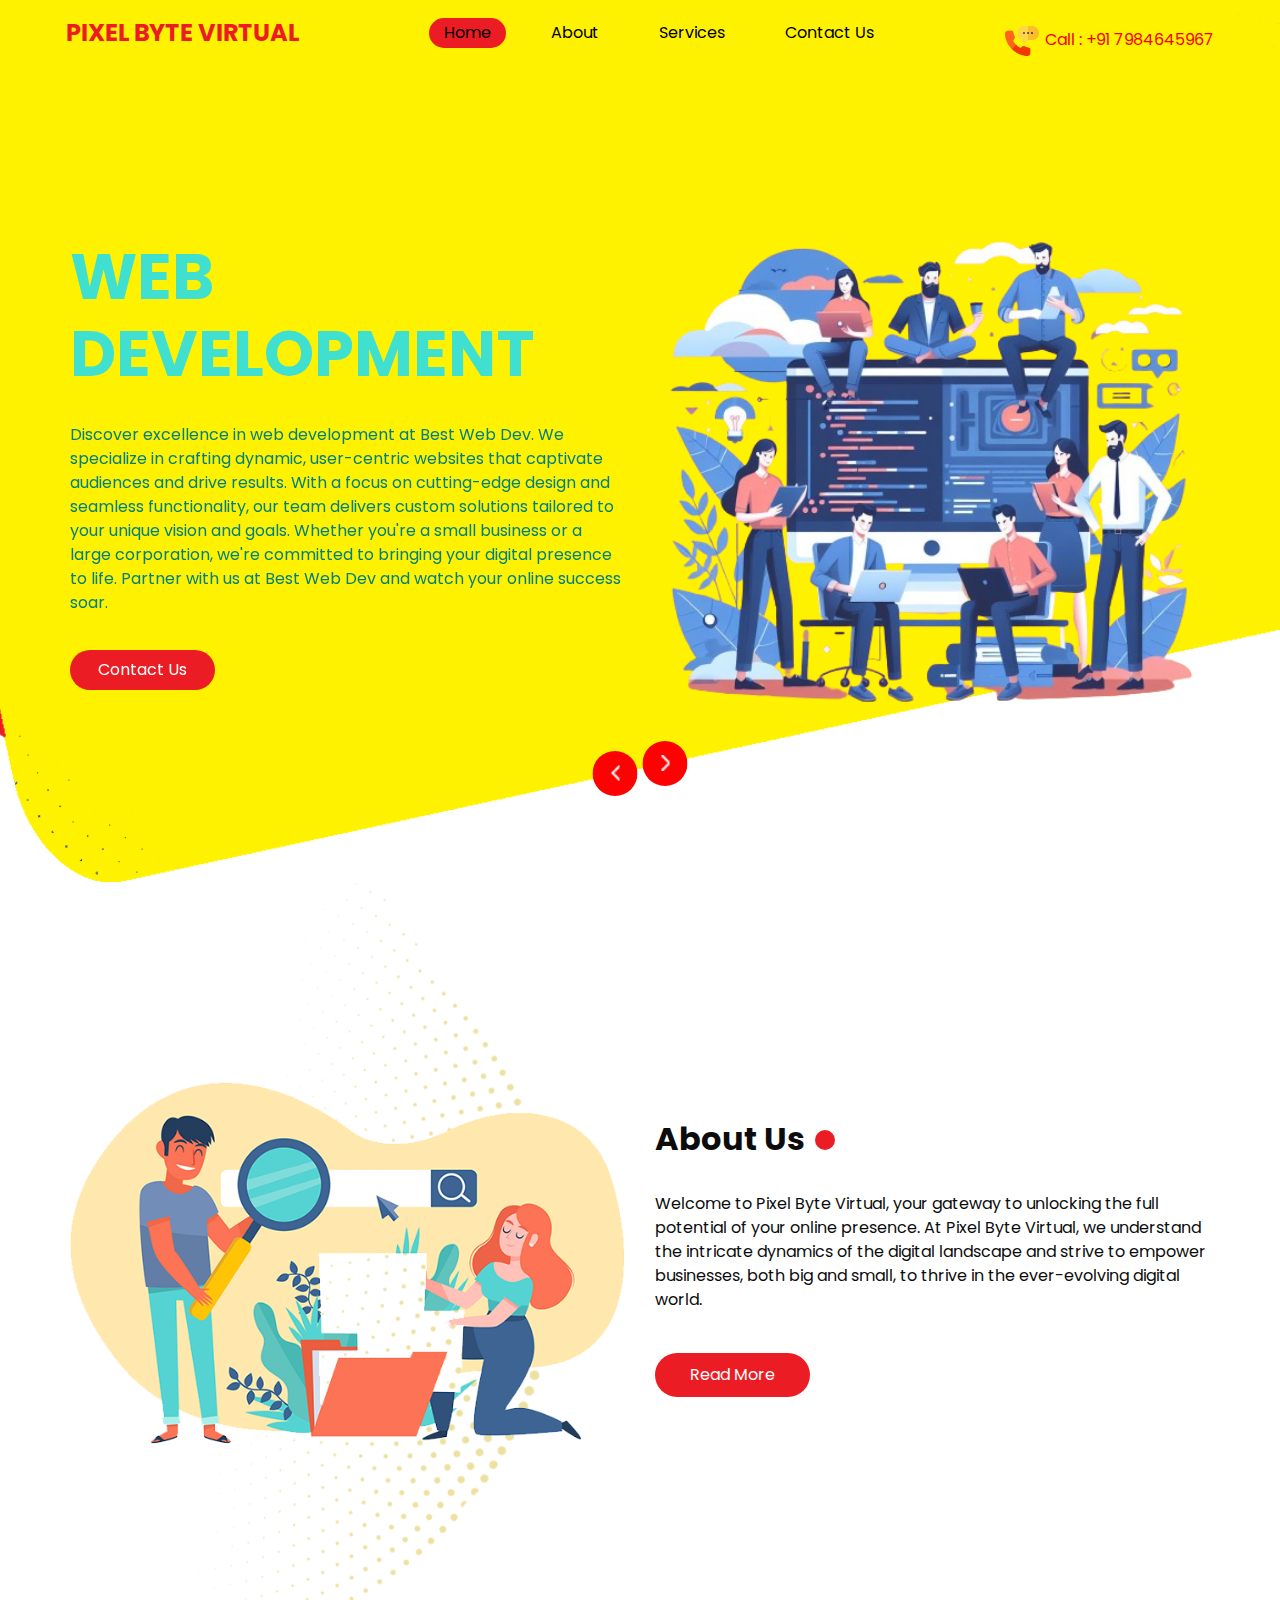
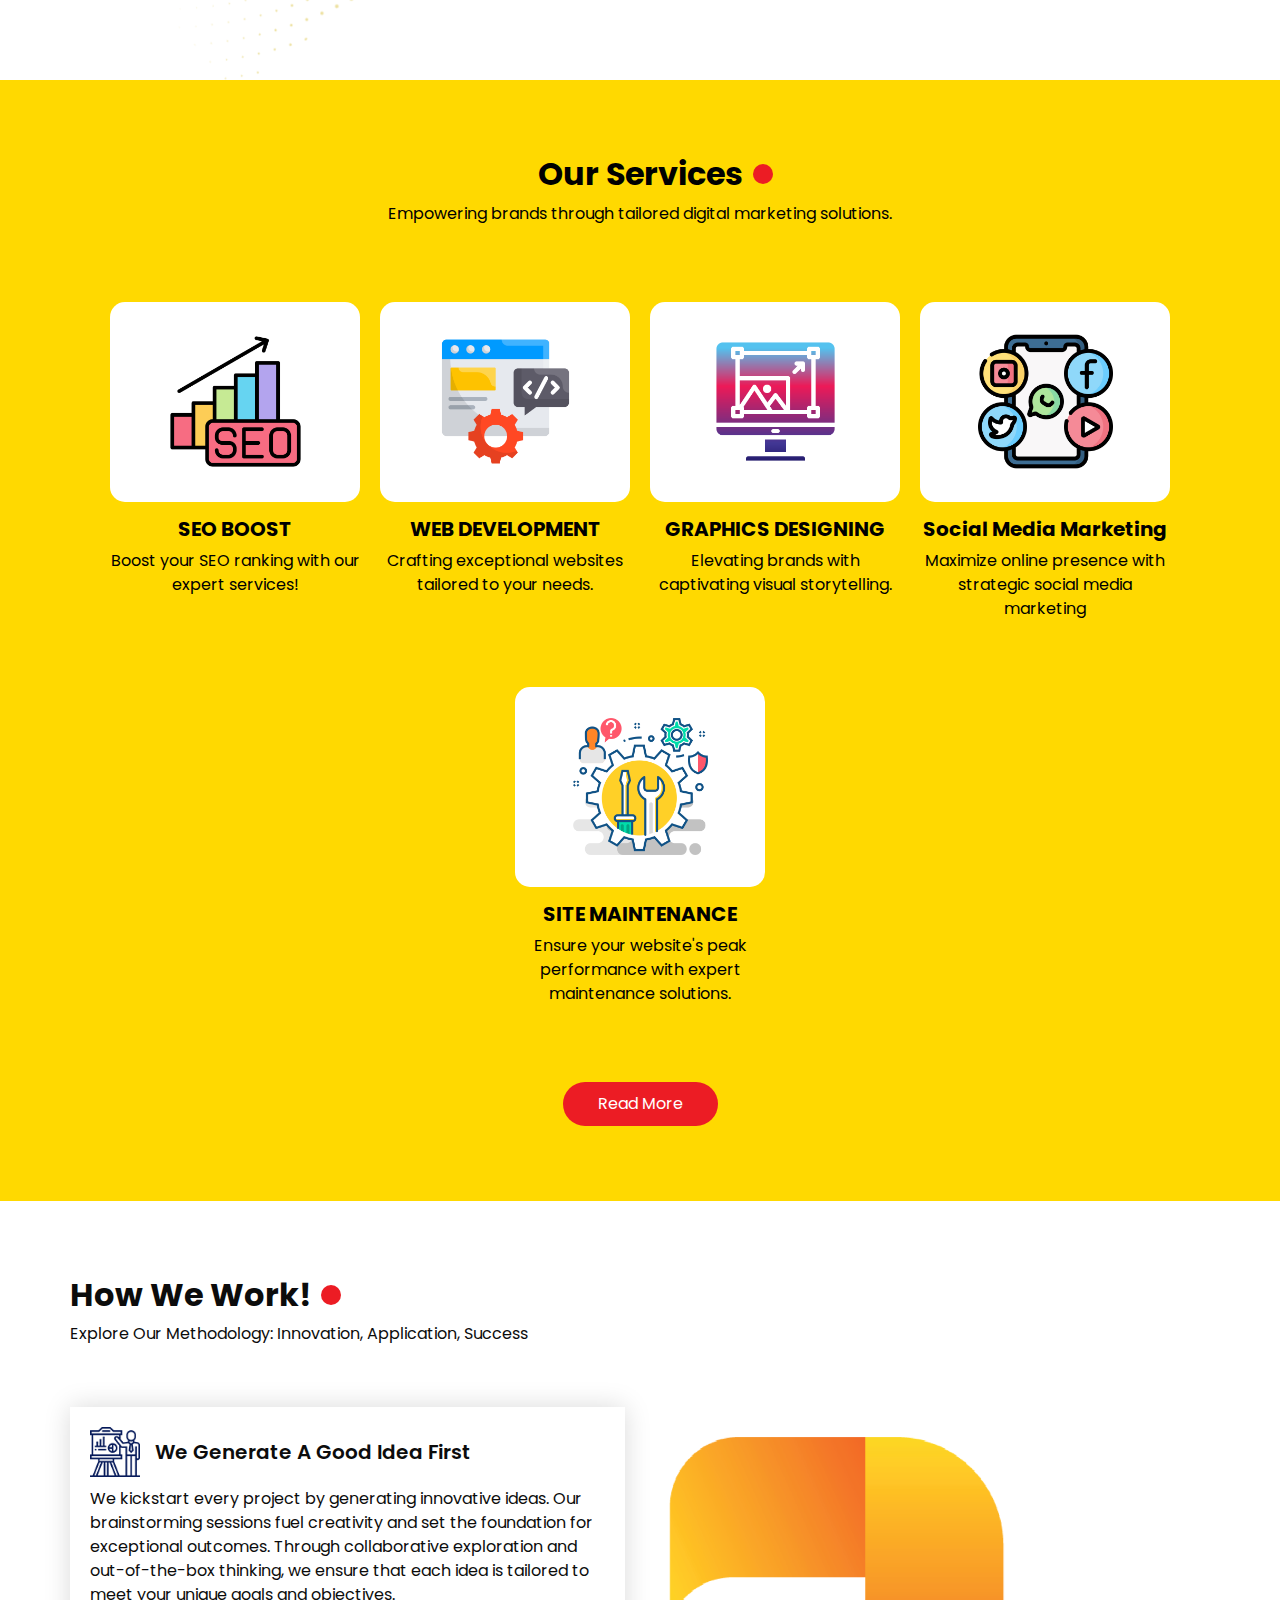
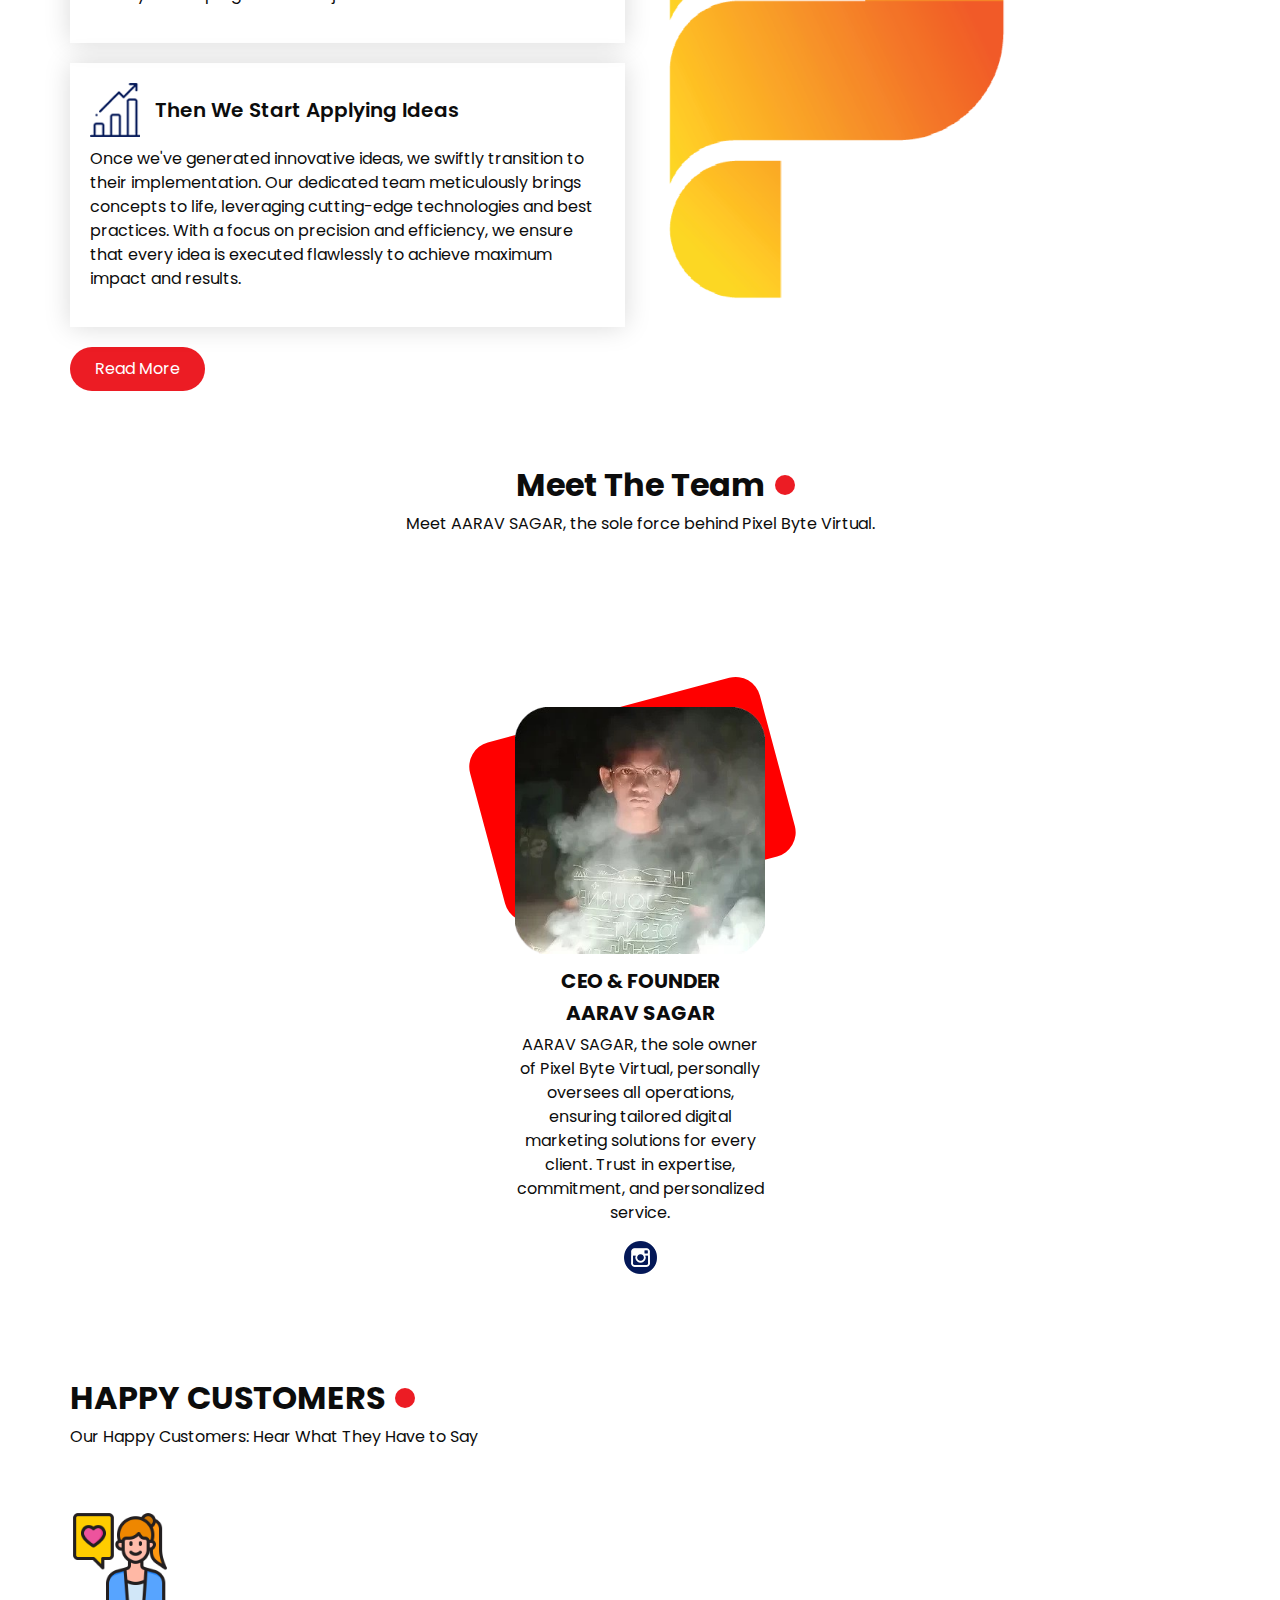
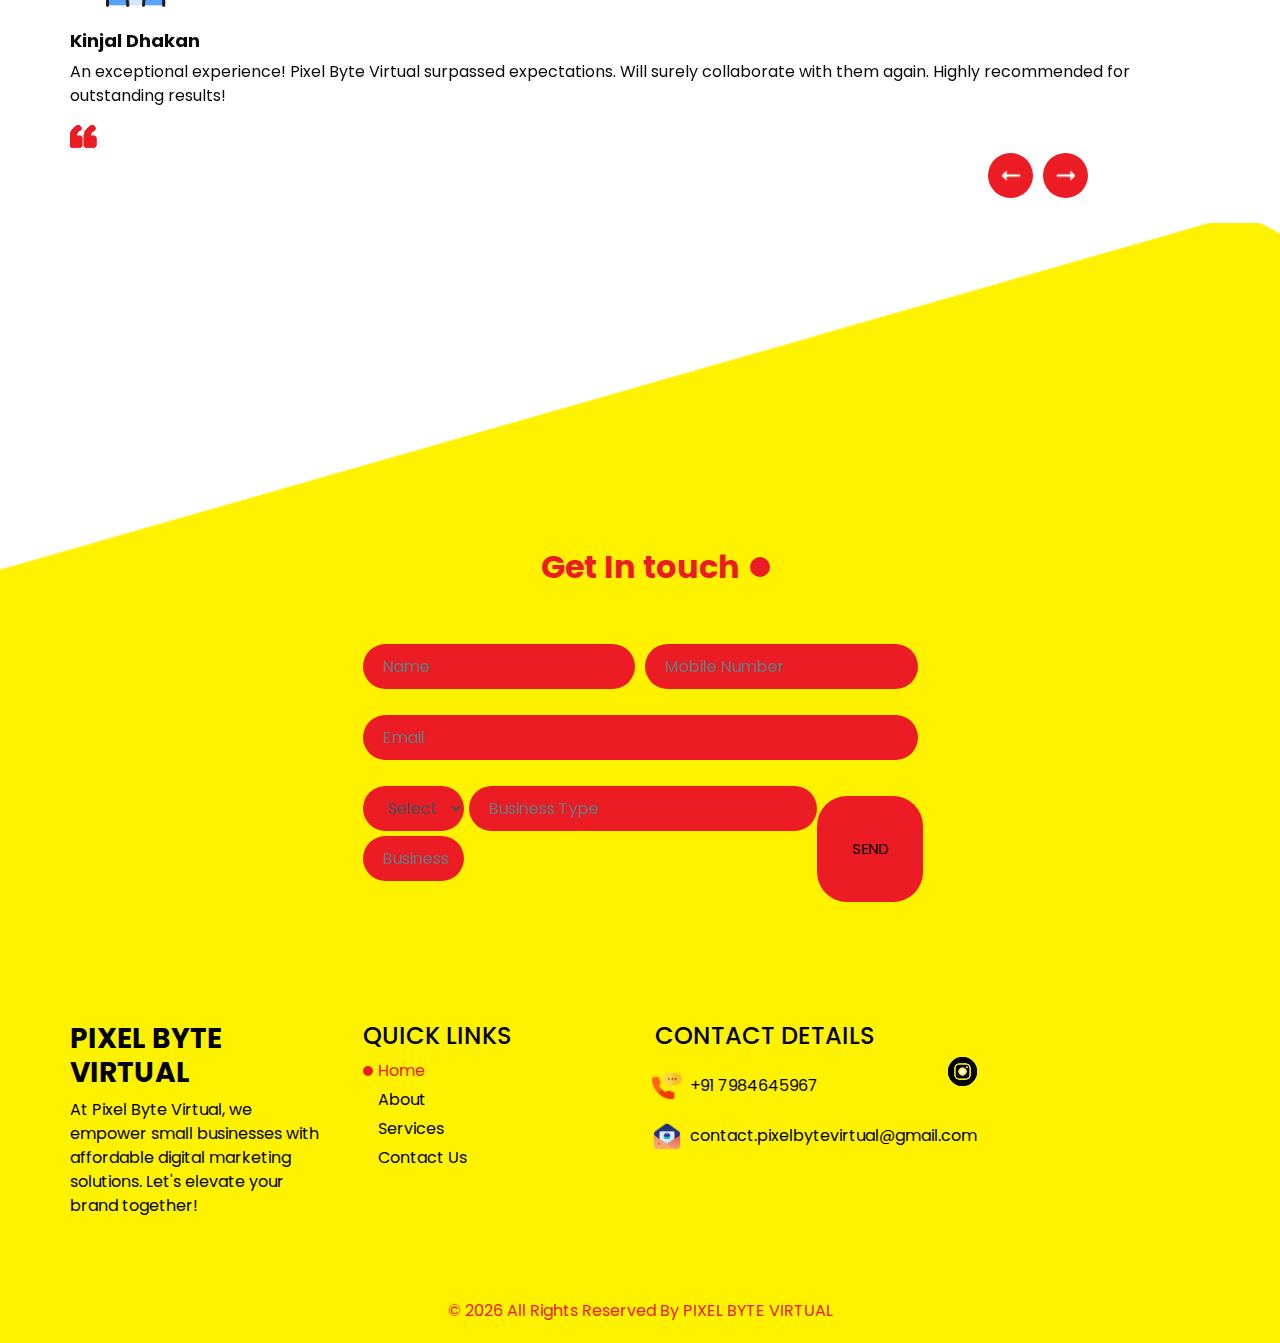
<file: pbv/index.html>
<!DOCTYPE html>
<html>

<head>
  <!-- Basic -->
  <meta charset="utf-8" />
  <meta http-equiv="X-UA-Compatible" content="IE=edge" />
  <!-- Mobile Metas -->
  <meta name="viewport" content="width=device-width, initial-scale=1, shrink-to-fit=no" />
  <!-- Site Metas -->
  <meta name="keywords" content="Digital marketing
  Online advertising
  Social media marketing
  Content marketing
  Search engine optimization (SEO)
  Pay-per-click (PPC)
  Email marketing
  Social media management
  Web development
  Graphic design
  Website design
  E-commerce
  Branding
  Logo design
  UX/UI design
  Responsive design
  Mobile optimization
  Blogging
  Copywriting
  Video marketing
  Influencer marketing
  Google Analytics
  Keyword research
  Conversion rate optimization (CRO)
  Landing pages
  Lead generation
  Customer relationship management (CRM)
  Email automation
  A/B testing
  Digital strategy
  Online presence
  Web analytics
  Social media analytics
  Marketing automation
  Website maintenance
  Website security
  Website performance
  Website hosting
  Domain registration
  SSL certificates
  Responsive design
  Mobile-friendly
  User experience (UX)
  User interface (UI)
  Call-to-action (CTA)
  Google My Business
  Local SEO
  Google Ads
  Facebook Ads
  Instagram Ads
  LinkedIn Ads
  Twitter Ads
  Pinterest Ads
  TikTok Ads
  Snapchat Ads
  Bing Ads
  Content management system (CMS)
  WordPress
  Shopify
  WooCommerce
  Magento
  Joomla
  Drupal
  HTML
  CSS
  JavaScript
  PHP
  Python
  Ruby on Rails
  AngularJS
  ReactJS
  Vue.js
  Bootstrap
  Materialize
  Foundation
  Photoshop
  Illustrator
  InDesign
  Canva
  GIMP
  CorelDRAW
  Typography
  Color theory
  Illustration
  Infographics
  Vector graphics
  Animation
  Motion graphics
  Video editing
  Podcasting
  Webinars
  Online courses
  E-books
  Whitepapers
  Case studies
  Testimonials
  Reviews
  FAQs
  Customer support
  Satisfaction guaranteed" />
  <meta name="description" content="Welcome to Pixel Byte Virtual, your trusted partner for all things digital marketing, web development, and graphic design. From crafting captivating websites to boosting online visibility through SEO and social media marketing, we offer tailored solutions to elevate your brand. Discover our comprehensive services and unleash the power of digital innovation with Pixel Byte Virtual." />
  <meta name="author" content="PIXEL BYTE VIRTUAL" />
  <link rel="shortcut icon" href="images/pbv.png" type="image/x-icon">

  <title>Pixel Byte Virtual: Transforming Your Digital Presence</title>

  <!-- slider stylesheet -->
  <link rel="stylesheet" type="text/css" href="https://cdnjs.cloudflare.com/ajax/libs/OwlCarousel2/2.1.3/assets/owl.carousel.min.css" />

  <!-- bootstrap core css -->
  <link rel="stylesheet" type="text/css" href="css/bootstrap.css" />

  <!-- fonts style -->
  <link href="https://fonts.googleapis.com/css?family=Poppins:400,600,700&display=swap" rel="stylesheet">
  <!-- Custom styles for this template -->
  <link href="css/style.css" rel="stylesheet" />
  <!-- responsive style -->
  <link href="css/responsive.css" rel="stylesheet" />
</head>

<body>

  <div class="hero_area">
    <!-- header section strats -->
    <header class="header_section">
      <div class="container-fluid">
        <nav class="navbar navbar-expand-lg custom_nav-container ">
          <a class="navbar-brand" href="index.html">
            <span>
              PIXEL BYTE VIRTUAL
            </span>
          </a>
          </a>
          <button class="navbar-toggler" type="button" data-toggle="collapse" data-target="#navbarSupportedContent" aria-controls="navbarSupportedContent" aria-expanded="false" aria-label="Toggle navigation">
            <span class="s-1"> </span>
            <span class="s-2"> </span>
            <span class="s-3"> </span>
          </button>

          <div class="collapse navbar-collapse" id="navbarSupportedContent">
            <div class="d-flex mx-auto flex-column flex-lg-row align-items-center">
              <ul class="navbar-nav  ">
                <li class="nav-item active">
                  <a class="nav-link" href="index.html">Home <span class="sr-only">(current)</span></a>
                </li>
                <li class="nav-item">
                  <a class="nav-link" href="about.html"> About</a>
                </li>
                <li class="nav-item">
                  <a class="nav-link" href="service.html"> Services </a>
                </li>
                <li class="nav-item">
                  <a class="nav-link" href="#contactLink">Contact Us</a>
                </li>
              </ul>
            </div>
            <div class="quote_btn-container ">
              <a href="">
                <img src="images/call.png" alt="">
                <span>
                  Call : +91 7984645967
                </span>
              </a>
              <form class="form-inline">
                
              </form>
            </div>
          </div>
        </nav>
      </div>
    </header>
    <!-- end header section -->
    <!-- slider section -->
    <section class=" slider_section ">
      <div id="carouselExampleIndicators" class="carousel slide" data-ride="carousel">
        <div class="carousel-inner">
          <div class="carousel-item active">
            <div class="container">
              <div class="row">
                <div class="col-md-6 ">
                  <div class="detail_box">
                    <h1 style="color: turquoise;">
                     WEB DEVELOPMENT
                    </h1>
                    <p style="color: teal;">
                      Discover excellence in web development at Best Web Dev. We specialize in crafting dynamic, user-centric websites that captivate audiences and drive results. With a focus on cutting-edge design and seamless functionality, our team delivers custom solutions tailored to your unique vision and goals. Whether you're a small business or a large corporation, we're committed to bringing your digital presence to life. Partner with us at Best Web Dev and watch your online success soar.
                    </p>
                    <div class="btn-box">
                      <a href="#contactLink" class="btn-1">
                        Contact Us
                      </a>
                      
                    </div>
                  </div>
                </div>
                <div class="col-md-6">
                  <div class="img-box">
                    <img src="images/slider-img.png" alt="">
                  </div>
                </div>
              </div>
            </div>
          </div>
          <div class="carousel-item ">
            <div class="container">
              <div class="row">
                <div class="col-md-6 ">
                  <div class="detail_box">
                    <h1 style="color: turquoise;">
                      GRAPHICS DESIGNING
                    </h1>
                    <p style="color: teal;">
                      At Pixel Byte Virtual, witness the epitome of graphic design excellence. Our team transforms concepts into visually captivating masterpieces, ensuring your brand stands out with unparalleled creativity and precision. Elevate your brand's image with Pixel Byte Virtual, where every design tells your unique story.
                    </p>
                    <div class="btn-box">
                      <a href="#contactLink" class="btn-1">
                        Contact Us
                      </a>
                      
                    </div>
                  </div>
                </div>
                <div class="col-md-6">
                  <div class="img-box">
                    <img src="images/slider-img2.png" alt="">
                  </div>
                </div>
              </div>
            </div>
          </div>
          <div class="carousel-item ">
            <div class="container">
              <div class="row">
                <div class="col-md-6 ">
                  <div class="detail_box">
                    <h1 style="color: turquoise;">
                      GOOGLE SEO BOOST
                    </h1>
                    <p style="color: teal;">
                      Unlock your business's potential with our Google SEO Boost service. Elevate your online visibility and drive more organic traffic with tailored strategies designed to improve your search engine rankings. Let us help you dominate the search results and reach your target audience effectively.
                    </p>
                    <div class="btn-box">
                      <a href="#contactLink" class="btn-1">
                        Contact Us
                      </a>
                      
                    </div>
                  </div>
                </div>
                <div class="col-md-6">
                  <div class="img-box">
                    <img src="images/slider-img3.png" alt="">
                  </div>
                </div>
              </div>
            </div>
          </div>
        </div>
          
        <div class="carousel_btn-container">
          <a class="carousel-control-prev" href="#carouselExampleIndicators" role="button" data-slide="prev">
            <span class="sr-only">Previous</span>
          </a>
          <a class="carousel-control-next" href="#carouselExampleIndicators" role="button" data-slide="next">
            <span class="sr-only">Next</span>
          </a>
        </div>
      </div>
    </section>
    <!-- end slider section -->
  </div>

  <!-- about section -->

  <section class="about_section ">
    <div class="container">
      <div class="row">
        <div class="col-md-6">
          <div class="img-box">
            <img src="images/about-img2.png" alt="">
          </div>
        </div>
        <div class="col-md-6">
          <div class="detail-box">
            <div class="heading_container">
              <h2>
                About Us
              </h2>
            </div>
            <p>
              Welcome to Pixel Byte Virtual, your gateway to unlocking the full potential of your online presence. At Pixel Byte Virtual, we understand the intricate dynamics of the digital landscape and strive to empower businesses, both big and small, to thrive in the ever-evolving digital world.


            </p>
            <a href="about.html">
              Read More
            </a>
          </div>
        </div>
      </div>
    </div>
  </section>

  <!-- end about section -->


  <!-- service section -->
  <section class="service_section layout_padding">
    <div class="container-fluid">
      <div class="heading_container">
        <h2>
          Our Services
        </h2>
        <p>
          Empowering brands through tailored digital marketing solutions.
        </p>
      </div>

      <div class="service_container">
        <div class="box">
          <div class="img-box">
            <img src="images/s-1.png" alt="">
          </div>
          <div class="detail-box">
            <h5>
              SEO BOOST
            </h5>
            <p>
              Boost your SEO ranking with our expert services!
            </p>
          </div>
        </div>
        <div class="box">
          <div class="img-box">
            <img src="images/s-2.png" alt="">
          </div>
          <div class="detail-box">
            <h5>
              WEB DEVELOPMENT

            </h5>
            <p>
              Crafting exceptional websites tailored to your needs.
            </p>
          </div>
        </div>
        <div class="box">
          <div class="img-box">
            <img src="images/s-3.png" alt="">
          </div>
          <div class="detail-box">
            <h5>
              GRAPHICS DESIGNING
            </h5>
            <p>
              Elevating brands with captivating visual storytelling.
            </p>
          </div>
        </div>
        <div class="box">
          <div class="img-box">
            <img src="images/s-4.png" alt="">
          </div>
          <div class="detail-box">
            <h5>
              Social Media Marketing
            </h5>
            <p>
              Maximize online presence with strategic social media marketing
            </p>
          </div>
        </div>
        <div class="box">
          <div class="img-box">
            <img src="images/s-5.png" alt="">
          </div>
          <div class="detail-box">
            <h5>
              SITE MAINTENANCE
            </h5>
            <p>
              Ensure your website's peak performance with expert maintenance solutions.
            </p>
          </div>
        </div>
      </div>
      <div class="btn-box">
        <a href="service.html">
          Read More
        </a>
      </div>
    </div>
  </section>
  <!-- end service section -->

  <!-- work section -->

  <section class="work_section layout_padding">
    <div class="container">
      <div class="heading_container">
        <h2>
          How We Work!
        </h2>
        <p>
          Explore Our Methodology: Innovation, Application, Success
        </p>
      </div>
      <div class="row">
        <div class="col-md-6">
          <div class="detail_container">
            <div class="box b-1">
              <div class="top-box">
                <div class="icon-box">
                  <img src="images/work-i1.png" alt="">
                </div>
                <h5>
                  We Generate A Good Idea First
                </h5>
              </div>
              <div class="bottom-box">
                <p>
                  We kickstart every project by generating innovative ideas. Our brainstorming sessions fuel creativity and set the foundation for exceptional outcomes. Through collaborative exploration and out-of-the-box thinking, we ensure that each idea is tailored to meet your unique goals and objectives.
                </p>
              </div>
            </div>
            <div class="box b-1">
              <div class="top-box">
                <div class="icon-box">
                  <img src="images/work-i2.png" alt="">
                </div>
                <h5>
                  Then We Start Applying Ideas
                </h5>
              </div>
              <div class="bottom-box">
                <p>
                  Once we've generated innovative ideas, we swiftly transition to their implementation. Our dedicated team meticulously brings concepts to life, leveraging cutting-edge technologies and best practices. With a focus on precision and efficiency, we ensure that every idea is executed flawlessly to achieve maximum impact and results.
                </p>
              </div>
            </div>
          </div>
        </div>
        <div class="col-md-6">
          <div class="img-box">
            <img src="images/stats.png" alt="">
          </div>
        </div>
      </div>

      <div class="btn-box">
        <a href="">
          Read More
        </a>
      </div>
    </div>
  </section>
  <!-- end work section -->

  <!-- team section -->

  <section class="team_section layout_padding2-bottom">
    <div class="container">
      <div class="heading_container">
        <h2>
          Meet The Team
        </h2>
        <p>
          Meet AARAV SAGAR, the sole force behind Pixel Byte Virtual.
        </p>
      </div>
    </div>
    <div class="team_container">
      
      <div class="box b-2">
        <div class="img-box">
          <img src="images/t-2.png" alt="">
        </div>
        <div class="detail-box">
          <h5>CEO & FOUNDER</h5>
          <h5>
            AARAV SAGAR
          </h5>
          <p>
            AARAV SAGAR, the sole owner of Pixel Byte Virtual, personally oversees all operations, ensuring tailored digital marketing solutions for every client. Trust in expertise, commitment, and personalized service.
          </p>
          <div class="social_box">
            
            <a href="https://instagram.com/closed_source_01">
              <img src="images/insta.png" alt="">
            </a>
          </div>
        </div>
      </div>
      
  </section>

  <!-- end team section -->

  <!-- client section -->

  <section class="client_section layout_padding-bottom">
    <div class="container">
      <div class="heading_container">
        <h2>
          HAPPY CUSTOMERS
        </h2>
        <p>
          Our Happy Customers: Hear What They Have to Say
        </p>
      </div>
    </div>
    <div id="carouselExampleControls" class="carousel slide" data-ride="carousel">
      <div class="carousel-inner">
        <div class="carousel-item active">
          <div class="container">
            <div class="box">
              <div class="img-box">
                <img src="images/client-female.png" alt="">
              </div>
              <div class="detail-box">
                <h6>
                  Kinjal Dhakan
                </h6>
                <p>
                  An exceptional experience! Pixel Byte Virtual surpassed expectations. Will surely collaborate with them again. Highly recommended for outstanding results!
                </p>
                <img src="images/quote.png" alt="">
              </div>
            </div>
          </div>
        </div>
        <div class="carousel-item">
          <div class="container">
            <div class="box">
              <div class="img-box">
                <img src="images/client-female.png" alt="">
              </div>
              <div class="detail-box">
                <h6>
                  Tejal Dhanak
                </h6>
                <p>
                  Thanks to Pixel Byte Virtual, Tejal Tuition Center experienced remarkable growth! Their exceptional digital strategies truly made a significant difference. Highly recommended partnership!
                </p>
                <img src="images/quote.png" alt="">
              </div>
            </div>
          </div>
        </div>
        <div class="carousel-item">
          <div class="container">
            <div class="box">
              <div class="img-box">
                <img src="images/client-male.png" alt="">
              </div>
              <div class="detail-box">
                <h6>
                  Ramesh Soni
                </h6>
                <p>
                  Varacha Cha experienced substantial business growth with Pixel Byte Virtual's digital expertise. Highly recommend their services for enhancing online presence and success.
                </p>
                <img src="images/quote.png" alt="">
              </div>
            </div>
          </div>
        </div>
      </div>
      <div class="carousel_btn-container">
        <a class="carousel-control-prev" href="#carouselExampleControls" role="button" data-slide="prev">
          <span class="sr-only">Previous</span>
        </a>
        <a class="carousel-control-next" href="#carouselExampleControls" role="button" data-slide="next">
          <span class="sr-only">Next</span>
        </a>
      </div>
    </div>

  </section>

  <!-- end client section -->

  <div class="footer_bg">

    <!-- contact section -->
    <section class="contact_section layout_padding" id="contactLink">
      <div class="container">
        <div class="heading_container">
          <h2>
            Get In touch
          </h2>
        </div>
      </div>
      <div class="container">
        <div class="row">
          <div class="col-lg-6 col-md-8 mx-auto">
            <form class="contact-form" action="https://getform.io/f/jbwljpqa" method="POST">
              <div class="form-row">
                <div class="form-group col-md-6">
                  <input type="text" class="form-control" id="name" name="name" placeholder="Name" required>
                </div>
                <div class="form-group col-md-6">
                  <input type="tel" class="form-control" id="number" name="number" placeholder="Mobile Number" required>
                </div>
              </div>
              <div class="form-row">
                <div class="form-group col">
                  <input type="email" class="form-control" id="email" name="email" placeholder="Email" required>
                </div>
              </div>
              <div class="form-row">
                <div class="form-group col">
                  <select class="form-control" id="service" name="service" required>
                    <option value="" disabled selected>Select Interested Service</option>
                    <option value="Web Development">Web Development</option>
                    <option value="Graphics Designing">Graphics Designing</option>
                    <option value="Google SEO Boost">Google SEO Boost</option>
                    <option value="Social Media Boost">Social Media Boost</option>
                    <option value="Site Maintenance">Site Maintenance</option>
              </div>
              <div class="form-row">
                <div class="form-group col">
                  <input type="text" class="form-control" id="bname" name="bname" placeholder="Business Name" required>
                </div>
              <div class="form-group">
                <input type="text" class="form-control" id="type" name="type" placeholder="Business Type" required>
              </div>
              <div class="d-flex justify-content-center">
                <button type="submit" class="btn btn-primary">Send</button>
              </div>
            </form>
          </div>
        </div>
      </div>
    </section>


    <!-- end contact section -->



    <!-- info section -->
    <section class="info_section layout_padding2">
      <div class="container">
        <div class="row">
          <div class="col-md-3">
            <div class="info_logo">
              <h3>
                PIXEL BYTE VIRTUAL
              </h3>
              <p>
                At Pixel Byte Virtual, we empower small businesses with affordable digital marketing solutions. Let's elevate your brand together!
              </p>
            </div>
          </div>
          <div class="col-md-3">
            <div class="info_links">
              <h4>
                QUICK  LINKS
              </h4>
              <ul class="  ">
                <li class=" active">
                  <a class="" href="index.html">Home <span class="sr-only">(current)</span></a>
                </li>
                <li class="">
                  <a class="" href="about.html"> About</a>
                </li>
                <li class="">
                  <a class="" href="service.html"> Services </a>
                </li>
                <li class="">
                  <a class="" href="#contactLink">Contact Us</a>
                </li>
              </ul>
            </div>
          </div>
          <div class="col-md-3">
            <div class="info_contact">
              <h4>
                CONTACT DETAILS
              </h4>
              <a href="tel:+917984645967">
                <div class="img-box">
                  <img src="images/telephone-white.png" width="12px" alt="">
                </div>
                <p>
                  +91 7984645967
                </p>
              </a>
              <a href="mailto:contact.pixelbytevirtual@gmail.com">
                <div class="img-box">
                  <img src="images/envelope-white.png" width="18px" alt="">
                </div>
                <p>
                  contact.pixelbytevirtual@gmail.com
                </p>
              </a>
            </div>
          </div>
          <div class="col-md-3">
            <div class="info_form ">
             
              </form>
              <div class="social_box">
                <a href="https://instagram.com/pixel.byte.virtual.8124">
                  <img src="images/instagram.png" alt="insta">
                </a>
               
              </div>
            </div>
          </div>
        </div>
      </div>
    </section>

    <!-- end info_section -->


    <!-- footer section -->
    <section class="container-fluid footer_section">
      <div class="container">
        <p>
          &copy; <span id="displayYear"></span> All Rights Reserved By
          <a href="https://pixelbytevirtual.netlify.app/">PIXEL BYTE VIRTUAL</a>
        </p>
      </div>
    </section>
    <!-- footer section -->

  </div>

  <script type="text/javascript" src="js/jquery-3.4.1.min.js"></script>
  <script type="text/javascript" src="js/bootstrap.js"></script>
  <script type="text/javascript" src="js/custom.js"></script>


</body>

</html>
</file>
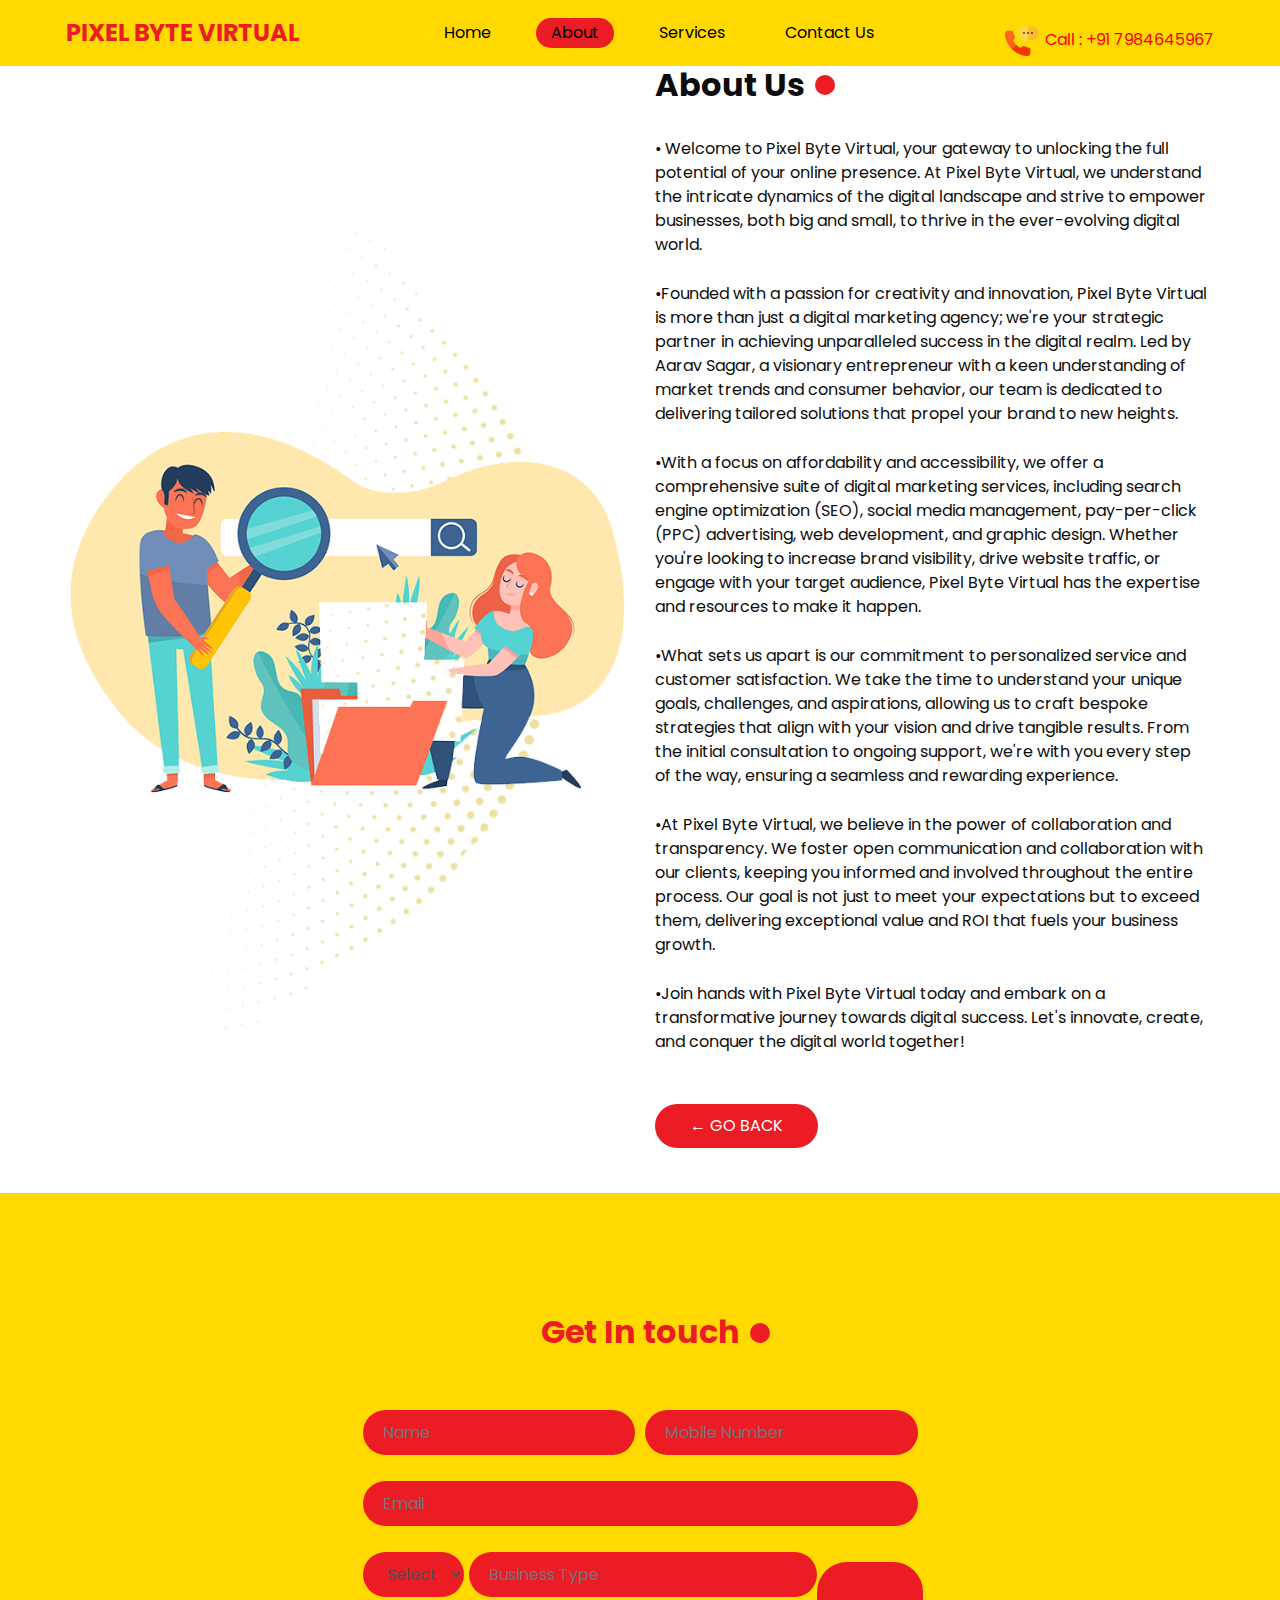
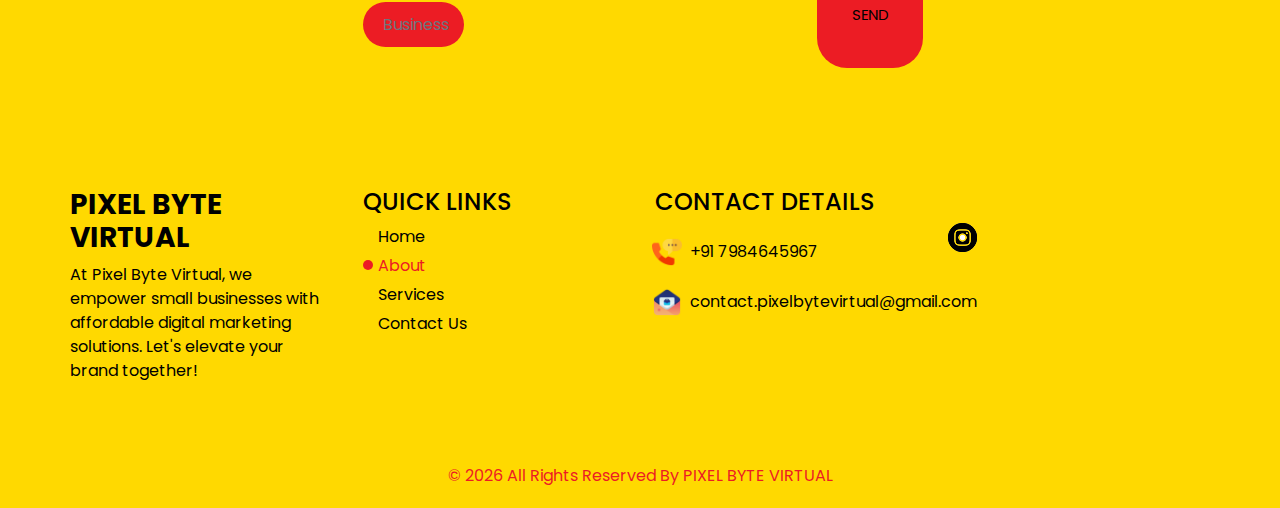
<file: pbv/about.html>
<!DOCTYPE html>
<html>

<head>
  <!-- Basic -->
  <meta charset="utf-8" />
  <meta http-equiv="X-UA-Compatible" content="IE=edge" />
  <!-- Mobile Metas -->
  <meta name="viewport" content="width=device-width, initial-scale=1, shrink-to-fit=no" />
  <!-- Site Metas -->
  <meta name="keywords" content="Digital marketing
  Online advertising
  Social media marketing
  Content marketing
  Search engine optimization (SEO)
  Pay-per-click (PPC)
  Email marketing
  Social media management
  Web development
  Graphic design
  Website design
  E-commerce
  Branding
  Logo design
  UX/UI design
  Responsive design
  Mobile optimization
  Blogging
  Copywriting
  Video marketing
  Influencer marketing
  Google Analytics
  Keyword research
  Conversion rate optimization (CRO)
  Landing pages
  Lead generation
  Customer relationship management (CRM)
  Email automation
  A/B testing
  Digital strategy
  Online presence
  Web analytics
  Social media analytics
  Marketing automation
  Website maintenance
  Website security
  Website performance
  Website hosting
  Domain registration
  SSL certificates
  Responsive design
  Mobile-friendly
  User experience (UX)
  User interface (UI)
  Call-to-action (CTA)
  Google My Business
  Local SEO
  Google Ads
  Facebook Ads
  Instagram Ads
  LinkedIn Ads
  Twitter Ads
  Pinterest Ads
  TikTok Ads
  Snapchat Ads
  Bing Ads
  Content management system (CMS)
  WordPress
  Shopify
  WooCommerce
  Magento
  Joomla
  Drupal
  HTML
  CSS
  JavaScript
  PHP
  Python
  Ruby on Rails
  AngularJS
  ReactJS
  Vue.js
  Bootstrap
  Materialize
  Foundation
  Photoshop
  Illustrator
  InDesign
  Canva
  GIMP
  CorelDRAW
  Typography
  Color theory
  Illustration
  Infographics
  Vector graphics
  Animation
  Motion graphics
  Video editing
  Podcasting
  Webinars
  Online courses
  E-books
  Whitepapers
  Case studies
  Testimonials
  Reviews
  FAQs
  Customer support
  Satisfaction guaranteed" />
  <meta name="description" content="Welcome to Pixel Byte Virtual, your trusted partner for all things digital marketing, web development, and graphic design. From crafting captivating websites to boosting online visibility through SEO and social media marketing, we offer tailored solutions to elevate your brand. Discover our comprehensive services and unleash the power of digital innovation with Pixel Byte Virtual." />
  <meta name="author" content="PIXEL BYTE VIRTUAL" />

  <title>ABOUT US | PIXEL BYTE VIRTUAL</title>
<link rel="shortcut icon" href="images/pbv.png" type="image/x-icon">
  <!-- slider stylesheet -->
  <link rel="stylesheet" type="text/css" href="https://cdnjs.cloudflare.com/ajax/libs/OwlCarousel2/2.1.3/assets/owl.carousel.min.css" />

  <!-- bootstrap core css -->
  <link rel="stylesheet" type="text/css" href="css/bootstrap.css" />

  <!-- fonts style -->
  <link href="https://fonts.googleapis.com/css?family=Poppins:400,600,700&display=swap" rel="stylesheet">
  <!-- Custom styles for this template -->
  <link href="css/style.css" rel="stylesheet" />
  <!-- responsive style -->
  <link href="css/responsive.css" rel="stylesheet" />
</head>

<body class="sub_page">

  <div class="hero_area">
    <!-- header section strats -->
    <header class="header_section">
      <div class="container-fluid">
        <nav class="navbar navbar-expand-lg custom_nav-container ">
          <a class="navbar-brand" href="index.html">
            <span>
              PIXEL BYTE VIRTUAL
            </span>
          </a>
          </a>
          <button class="navbar-toggler" type="button" data-toggle="collapse" data-target="#navbarSupportedContent" aria-controls="navbarSupportedContent" aria-expanded="false" aria-label="Toggle navigation">
            <span class="s-1"> </span>
            <span class="s-2"> </span>
            <span class="s-3"> </span>
          </button>

          <div class="collapse navbar-collapse" id="navbarSupportedContent">
            <div class="d-flex mx-auto flex-column flex-lg-row align-items-center">
              <ul class="navbar-nav  ">
                <li class="nav-item ">
                  <a class="nav-link" href="index.html">Home <span class="sr-only">(current)</span></a>
                </li>
                <li class="nav-item active">
                  <a class="nav-link" href="about.html"> About</a>
                </li>
                <li class="nav-item">
                  <a class="nav-link" href="service.html"> Services </a>
                </li>
                <li class="nav-item">
                  <a class="nav-link" href="#contactLink">Contact Us</a>
                </li>
              </ul>
            </div>
            <div class="quote_btn-container ">
              <a href="">
                <img src="images/call.png" alt="">
                <span>
                  Call : +91 7984645967
                </span>
              </a>
              <form class="form-inline">
               
              </form>
            </div>
          </div>
        </nav>
      </div>
    </header>
    <!-- end header section -->
  </div>

  <!-- about section -->

  <section class="about_section ">
    <div class="container">
      <div class="row">
        <div class="col-md-6">
          <div class="img-box">
            <img src="images/about-img2.png" alt="">
          </div>
        </div>
        <div class="col-md-6">
          <div class="detail-box">
            <div class="heading_container">
              <h2>
                About Us
              </h2>
            </div>
            <p>
              • Welcome to Pixel Byte Virtual, your gateway to unlocking the full potential of your online presence. At Pixel Byte Virtual, we understand the intricate dynamics of the digital landscape and strive to empower businesses, both big and small, to thrive in the ever-evolving digital world.</p>

<p>•Founded with a passion for creativity and innovation, Pixel Byte Virtual is more than just a digital marketing agency; we're your strategic partner in achieving unparalleled success in the digital realm. Led by Aarav Sagar, a visionary entrepreneur with a keen understanding of market trends and consumer behavior, our team is dedicated to delivering tailored solutions that propel your brand to new heights.</p>

<p>•With a focus on affordability and accessibility, we offer a comprehensive suite of digital marketing services, including search engine optimization (SEO), social media management, pay-per-click (PPC) advertising, web development, and graphic design. Whether you're looking to increase brand visibility, drive website traffic, or engage with your target audience, Pixel Byte Virtual has the expertise and resources to make it happen.</p>

<p>•What sets us apart is our commitment to personalized service and customer satisfaction. We take the time to understand your unique goals, challenges, and aspirations, allowing us to craft bespoke strategies that align with your vision and drive tangible results. From the initial consultation to ongoing support, we're with you every step of the way, ensuring a seamless and rewarding experience.</p>

<p>•At Pixel Byte Virtual, we believe in the power of collaboration and transparency. We foster open communication and collaboration with our clients, keeping you informed and involved throughout the entire process. Our goal is not just to meet your expectations but to exceed them, delivering exceptional value and ROI that fuels your business growth.</p>

<p>•Join hands with Pixel Byte Virtual today and embark on a transformative journey towards digital success. Let's innovate, create, and conquer the digital world together!</p>
            </p>
            <a href="index.html">
              ← GO BACK
            </a>
          </div>
        </div>
      </div>
    </div>
  </section>

  <!-- end about section -->


  <div class="footer_bg">

    <!-- contact section -->
    <section class="contact_section layout_padding" id="contactLink">
      <div class="container">
        <div class="heading_container">
          <h2>
            Get In touch
          </h2>
        </div>
      </div>
      <div class="container">
        <div class="row">
          <div class="col-lg-6 col-md-8 mx-auto">
            <form class="contact-form" action="https://getform.io/f/jbwljpqa" method="POST">
              <div class="form-row">
                <div class="form-group col-md-6">
                  <input type="text" class="form-control" id="name" name="name" placeholder="Name" required>
                </div>
                <div class="form-group col-md-6">
                  <input type="tel" class="form-control" id="number" name="number" placeholder="Mobile Number" required>
                </div>
              </div>
              <div class="form-row">
                <div class="form-group col">
                  <input type="email" class="form-control" id="email" name="email" placeholder="Email" required>
                </div>
              </div>
              <div class="form-row">
                <div class="form-group col">
                  <select class="form-control" id="service" name="service" required>
                    <option value="" disabled selected>Select Interested Service</option>
                    <option value="Web Development">Web Development</option>
                    <option value="Graphics Designing">Graphics Designing</option>
                    <option value="Google SEO Boost">Google SEO Boost</option>
                    <option value="Social Media Boost">Social Media Boost</option>
                    <option value="Site Maintenance">Site Maintenance</option>
              </div>
              <div class="form-row">
                <div class="form-group col">
                  <input type="text" class="form-control" id="bname" name="bname" placeholder="Business Name" required>
                </div>
              <div class="form-group">
                <input type="text" class="form-control" id="type" name="type" placeholder="Business Type" required>
              </div>
              <div class="d-flex justify-content-center">
                <button type="submit" class="btn btn-primary">Send</button>
              </div>
            </form>
          </div>
        </div>
      </div>
    </section>


    <!-- end contact section -->



    <!-- info section -->
    <section class="info_section layout_padding2">
      <div class="container">
        <div class="row">
          <div class="col-md-3">
            <div class="info_logo">
              <h3>
                PIXEL BYTE VIRTUAL
              </h3>
              <p>
                At Pixel Byte Virtual, we empower small businesses with affordable digital marketing solutions. Let's elevate your brand together!
              </p>
            </div>
          </div>
          <div class="col-md-3">
            <div class="info_links">
              <h4>
                QUICK LINKS
              </h4>
              <ul class="  ">
                <li class=" ">
                  <a class="" href="index.html">Home <span class="sr-only">(current)</span></a>
                </li>
                <li class="active">
                  <a class="" href="about.html"> About</a>
                </li>
                <li class="">
                  <a class="" href="service.html"> Services </a>
                </li>
                <li class="">
                  <a class="" href="#contactLink">Contact Us</a>
                </li>
              </ul>
            </div>
          </div>
          <div class="col-md-3">
            <div class="info_contact">
              <h4>
                CONTACT DETAILS
              </h4>
              <a href="tel:+917984645967">
                <div class="img-box">
                  <img src="images/telephone-white.png" width="12px" alt="">
                </div>
                <p>
                  +91 7984645967
                </p>
              </a>
              <a href="mailto:contact.pixelbytevirtual@gmail.com">
                <div class="img-box">
                  <img src="images/envelope-white.png" width="18px" alt="">
                </div>
                <p>
                  contact.pixelbytevirtual@gmail.com
                </p>
              </a>
            </div>
          </div>
          <div class="col-md-3">
            <div class="info_form ">
             
              </form>
              <div class="social_box">
                <a href="https://instagram.com/pixel.byte.virtual.8124">
                  <img src="images/instagram.png" alt="insta">
                </a>
              </div>
            </div>
          </div>
        </div>
      </div>
    </section>

    <!-- end info_section -->


    <!-- footer section -->
    <section class="container-fluid footer_section">
      <div class="container">
        <p>
          &copy; <span id="displayYear"></span> All Rights Reserved By
          <a href="https://pixelbytevirtual.netlify.app/">PIXEL BYTE VIRTUAL</a>
        </p>
      </div>
    </section>
    <!-- footer section -->

  </div>

  <script type="text/javascript" src="js/jquery-3.4.1.min.js"></script>
  <script type="text/javascript" src="js/bootstrap.js"></script>
  <script type="text/javascript" src="js/custom.js"></script>


</body>

</html>
</file>
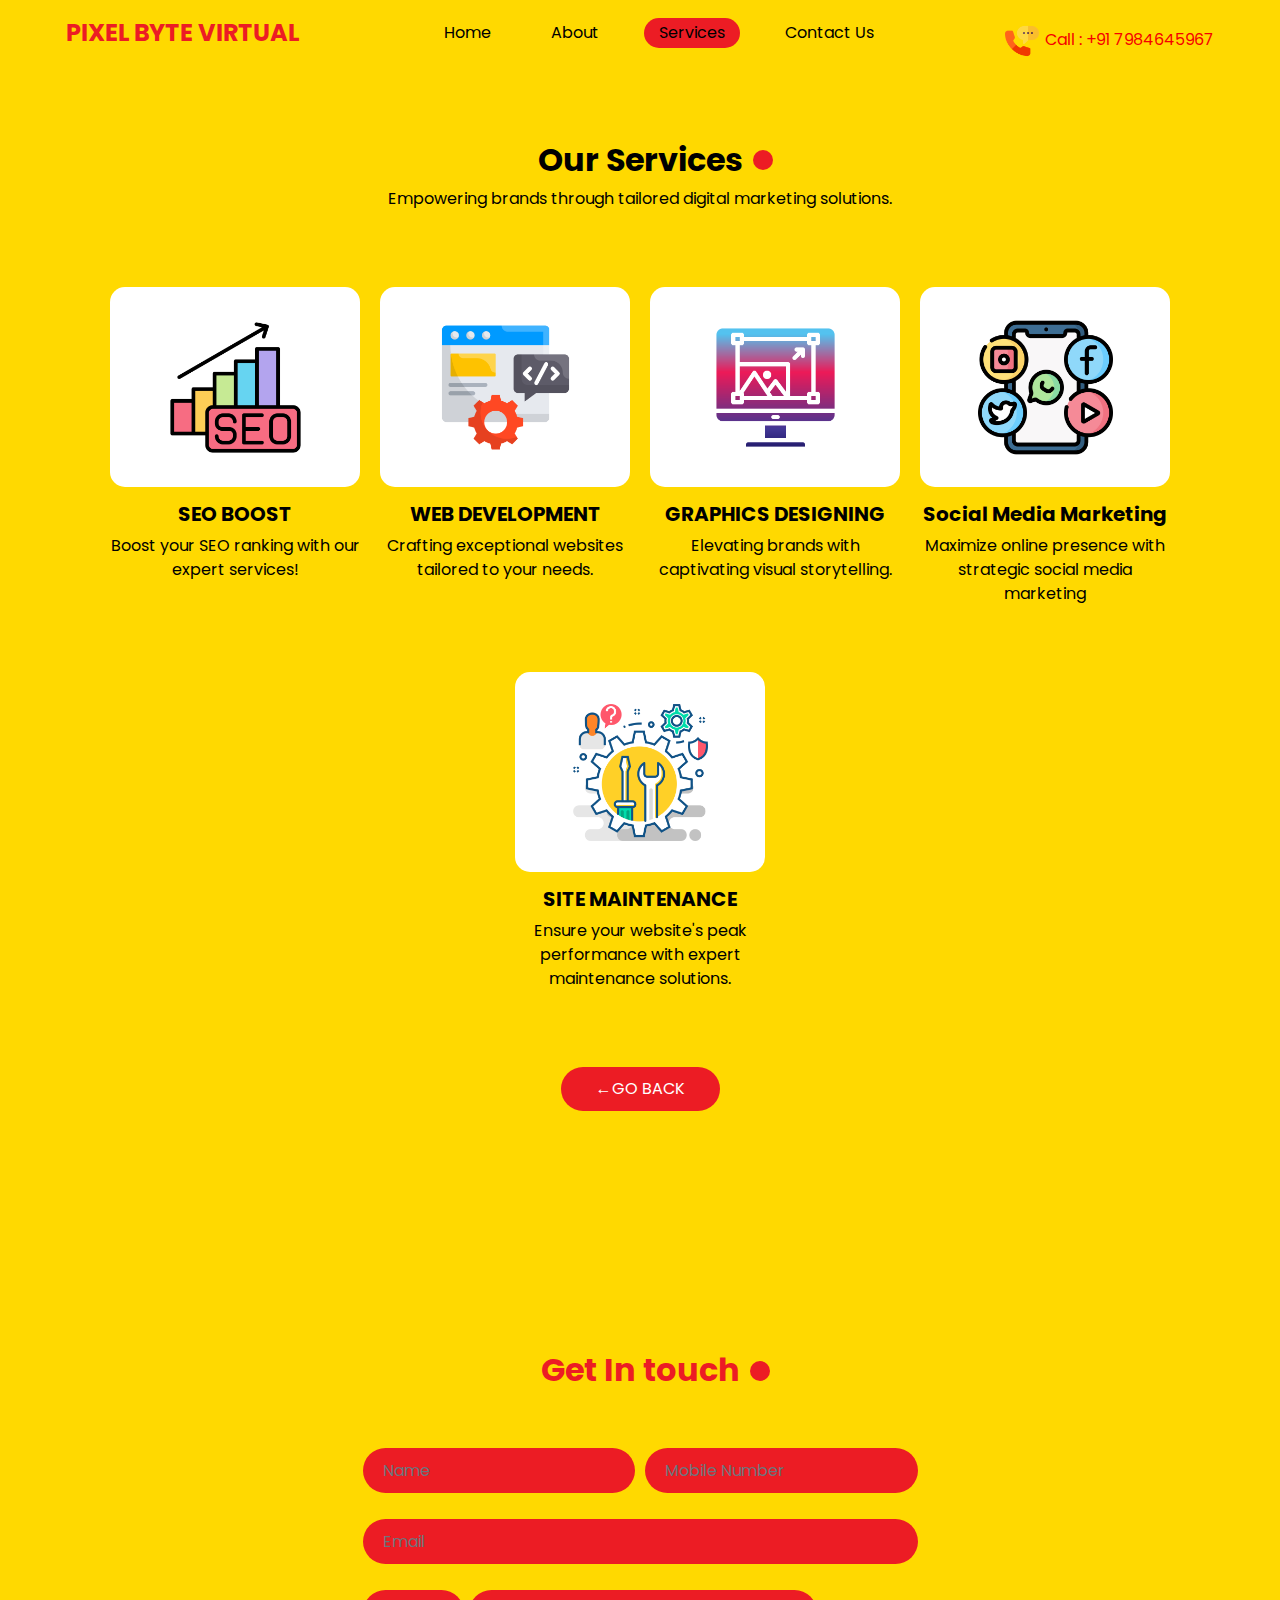
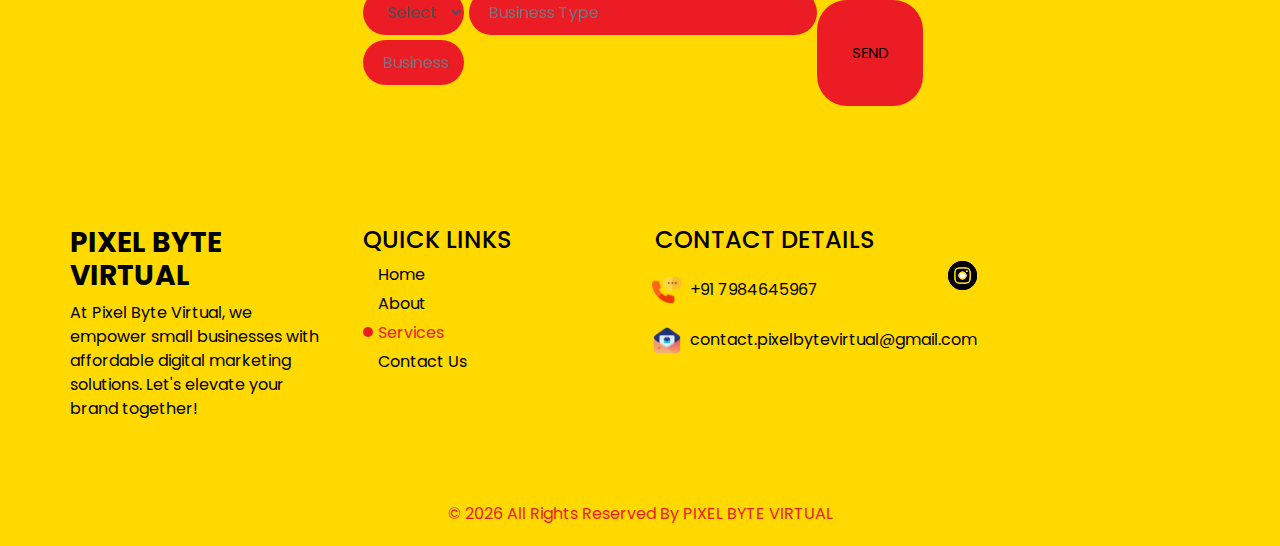
<file: pbv/service.html>
<!DOCTYPE html>
<html>

<head>
  <!-- Basic -->
  <meta charset="utf-8" />
  <meta http-equiv="X-UA-Compatible" content="IE=edge" />
  <!-- Mobile Metas -->
  <meta name="viewport" content="width=device-width, initial-scale=1, shrink-to-fit=no" />
  <!-- Site Metas -->
  <meta name="keywords" content="Digital marketing
  Online advertising
  Social media marketing
  Content marketing
  Search engine optimization (SEO)
  Pay-per-click (PPC)
  Email marketing
  Social media management
  Web development
  Graphic design
  Website design
  E-commerce
  Branding
  Logo design
  UX/UI design
  Responsive design
  Mobile optimization
  Blogging
  Copywriting
  Video marketing
  Influencer marketing
  Google Analytics
  Keyword research
  Conversion rate optimization (CRO)
  Landing pages
  Lead generation
  Customer relationship management (CRM)
  Email automation
  A/B testing
  Digital strategy
  Online presence
  Web analytics
  Social media analytics
  Marketing automation
  Website maintenance
  Website security
  Website performance
  Website hosting
  Domain registration
  SSL certificates
  Responsive design
  Mobile-friendly
  User experience (UX)
  User interface (UI)
  Call-to-action (CTA)
  Google My Business
  Local SEO
  Google Ads
  Facebook Ads
  Instagram Ads
  LinkedIn Ads
  Twitter Ads
  Pinterest Ads
  TikTok Ads
  Snapchat Ads
  Bing Ads
  Content management system (CMS)
  WordPress
  Shopify
  WooCommerce
  Magento
  Joomla
  Drupal
  HTML
  CSS
  JavaScript
  PHP
  Python
  Ruby on Rails
  AngularJS
  ReactJS
  Vue.js
  Bootstrap
  Materialize
  Foundation
  Photoshop
  Illustrator
  InDesign
  Canva
  GIMP
  CorelDRAW
  Typography
  Color theory
  Illustration
  Infographics
  Vector graphics
  Animation
  Motion graphics
  Video editing
  Podcasting
  Webinars
  Online courses
  E-books
  Whitepapers
  Case studies
  Testimonials
  Reviews
  FAQs
  Customer support
  Satisfaction guaranteed" />
  <meta name="description" content="Welcome to Pixel Byte Virtual, your trusted partner for all things digital marketing, web development, and graphic design. From crafting captivating websites to boosting online visibility through SEO and social media marketing, we offer tailored solutions to elevate your brand. Discover our comprehensive services and unleash the power of digital innovation with Pixel Byte Virtual." />
  <meta name="author" content="PIXEL BYTE VIRTUAL " />

  <title>SERVICES | PIXEL BYTE VIRTUAL</title>
  <link rel="shortcut icon" href="images/pbv.png" type="image/x-icon">

  <!-- slider stylesheet -->
  <link rel="stylesheet" type="text/css" href="https://cdnjs.cloudflare.com/ajax/libs/OwlCarousel2/2.1.3/assets/owl.carousel.min.css" />

  <!-- bootstrap core css -->
  <link rel="stylesheet" type="text/css" href="css/bootstrap.css" />

  <!-- fonts style -->
  <link href="https://fonts.googleapis.com/css?family=Poppins:400,600,700&display=swap" rel="stylesheet">
  <!-- Custom styles for this template -->
  <link href="css/style.css" rel="stylesheet" />
  <!-- responsive style -->
  <link href="css/responsive.css" rel="stylesheet" />
</head>

<body class="sub_page">

  <div class="hero_area">
    <!-- header section strats -->
    <header class="header_section">
      <div class="container-fluid">
        <nav class="navbar navbar-expand-lg custom_nav-container ">
          <a class="navbar-brand" href="index.html">
            <span>
              PIXEL BYTE VIRTUAL
            </span>
          </a>
          </a>
          <button class="navbar-toggler" type="button" data-toggle="collapse" data-target="#navbarSupportedContent" aria-controls="navbarSupportedContent" aria-expanded="false" aria-label="Toggle navigation">
            <span class="s-1"> </span>
            <span class="s-2"> </span>
            <span class="s-3"> </span>
          </button>

          <div class="collapse navbar-collapse" id="navbarSupportedContent">
            <div class="d-flex mx-auto flex-column flex-lg-row align-items-center">
              <ul class="navbar-nav  ">
                <li class="nav-item ">
                  <a class="nav-link" href="index.html">Home <span class="sr-only">(current)</span></a>
                </li>
                <li class="nav-item">
                  <a class="nav-link" href="about.html"> About</a>
                </li>
                <li class="nav-item active">
                  <a class="nav-link" href="service.html"> Services </a>
                </li>
                <li class="nav-item">
                  <a class="nav-link" href="#contactLink">Contact Us</a>
                </li>
              </ul>
            </div>
            <div class="quote_btn-container ">
              <a href="">
                <img src="images/call.png" alt="">
                <span>
                  Call : +91 7984645967
                </span>
              </a>
              <form class="form-inline">
              
              </form>
            </div>
          </div>
        </nav>
      </div>
    </header>
    <!-- end header section -->
  </div>

  <!-- service section -->
  <section class="service_section layout_padding">
    <div class="container-fluid">
      <div class="heading_container">
        <h2>
          Our Services
        </h2>
        <p>
          Empowering brands through tailored digital marketing solutions.
        </p>
      </div>

      <div class="service_container">
        <div class="box">
          <div class="img-box">
            <img src="images/s-1.png" alt="">
          </div>
          <div class="detail-box">
            <h5>
              SEO BOOST
            </h5>
            <p>
              Boost your SEO ranking with our expert services!
            </p>
          </div>
        </div>
        <div class="box">
          <div class="img-box">
            <img src="images/s-2.png" alt="">
          </div>
          <div class="detail-box">
            <h5>
              WEB DEVELOPMENT

            </h5>
            <p>
              Crafting exceptional websites tailored to your needs.
            </p>
          </div>
        </div>
        <div class="box">
          <div class="img-box">
            <img src="images/s-3.png" alt="">
          </div>
          <div class="detail-box">
            <h5>
             GRAPHICS DESIGNING
            </h5>
            <p>
              Elevating brands with captivating visual storytelling.
            </p>
          </div>
        </div>
        <div class="box">
          <div class="img-box">
            <img src="images/s-4.png" alt="">
          </div>
          <div class="detail-box">
            <h5>
              Social Media Marketing
            </h5>
            <p>
              Maximize online presence with strategic social media marketing
            </p>
          </div>
        </div>
        <div class="box">
          <div class="img-box">
            <img src="images/s-5.png" alt="">
          </div>
          <div class="detail-box">
            <h5>
              SITE MAINTENANCE
            </h5>
            <p>
              Ensure your website's peak performance with expert maintenance solutions.


            </p>
          </div>
        </div>
      </div>
      <div class="btn-box">
        <a href="index.html">
          ←GO BACK
        </a>
      </div>
    </div>
  </section>
  <!-- end service section -->

  <div class="footer_bg">

    <!-- contact section -->
    <div class="footer_bg">

      <!-- contact section -->
      <section class="contact_section layout_padding" id="contactLink">
        <div class="container">
          <div class="heading_container">
            <h2>
              Get In touch
            </h2>
          </div>
        </div>
        <div class="container">
          <div class="row">
            <div class="col-lg-6 col-md-8 mx-auto">
              <form class="contact-form" action="https://getform.io/f/jbwljpqa" method="POST">
                <div class="form-row">
                  <div class="form-group col-md-6">
                    <input type="text" class="form-control" id="name" name="name" placeholder="Name" required>
                  </div>
                  <div class="form-group col-md-6">
                    <input type="tel" class="form-control" id="number" name="number" placeholder="Mobile Number" required>
                  </div>
                </div>
                <div class="form-row">
                  <div class="form-group col">
                    <input type="email" class="form-control" id="email" name="email" placeholder="Email" required>
                  </div>
                </div>
                <div class="form-row">
                  <div class="form-group col">
                    <select class="form-control" id="service" name="service" required>
                      <option value="" disabled selected>Select Interested Service</option>
                      <option value="Web Development">Web Development</option>
                      <option value="Graphics Designing">Graphics Designing</option>
                      <option value="Google SEO Boost">Google SEO Boost</option>
                      <option value="Social Media Boost">Social Media Boost</option>
                      <option value="Site Maintenance">Site Maintenance</option>
                </div>
                <div class="form-row">
                  <div class="form-group col">
                    <input type="text" class="form-control" id="bname" name="bname" placeholder="Business Name" required>
                  </div>
                <div class="form-group">
                  <input type="text" class="form-control" id="type" name="type" placeholder="Business Type" required>
                </div>
                <div class="d-flex justify-content-center">
                  <button type="submit" class="btn btn-primary">Send</button>
                </div>
              </form>
            </div>
          </div>
        </div>
      </section>


    <!-- end contact section -->



    <!-- info section -->
    <section class="info_section layout_padding2">
      <div class="container">
        <div class="row">
          <div class="col-md-3">
            <div class="info_logo">
              <h3>
                PIXEL BYTE VIRTUAL
              </h3>
              <p>
                At Pixel Byte Virtual, we empower small businesses with affordable digital marketing solutions. Let's elevate your brand together!
              </p>
            </div>
          </div>
          <div class="col-md-3">
            <div class="info_links">
              <h4>
                QUICK LINKS
              </h4>
              <ul class="  ">
                <li class=" ">
                  <a class="" href="index.html">Home <span class="sr-only">(current)</span></a>
                </li>
                <li class="">
                  <a class="" href="about.html"> About</a>
                </li>
                <li class="active">
                  <a class="" href="service.html"> Services </a>
                </li>
                <li class="">
                  <a class="" href="#contactLink">Contact Us</a>
                </li>
              </ul>
            </div>
          </div>
          <div class="col-md-3">
            <div class="info_contact">
              <h4>
                CONTACT DETAILS
              </h4>
              <a href="tel:+917984645967">
                <div class="img-box">
                  <img src="images/telephone-white.png" width="12px" alt="">
                </div>
                <p>
                  +91 7984645967
                </p>
              </a>
              <a href="mailto:contact.pixelbytevirtual@gmail.com">
                <div class="img-box">
                  <img src="images/envelope-white.png" width="18px" alt="">
                </div>
                <p>
                  contact.pixelbytevirtual@gmail.com
                </p>
              </a>
            </div>
          </div>
          <div class="col-md-3">
            <div class="info_form ">
             
              
                <div class="social_box">
                  <a href="https://instagram.com/pixel.byte.virtual.8124">
                    <img src="images/instagram.png" alt="insta">
                  </a>
              </div>
            </div>
          </div>
        </div>
      </div>
    </section>

    <!-- end info_section -->


    <!-- footer section -->
    <section class="container-fluid footer_section">
      <div class="container">
        <p>
          &copy; <span id="displayYear"></span> All Rights Reserved By
          <a href="https://pixelbytevirtual.netlify.app">PIXEL BYTE VIRTUAL</a>
        </p>
      </div>
    </section>
    <!-- footer section -->

  </div>

  <script type="text/javascript" src="js/jquery-3.4.1.min.js"></script>
  <script type="text/javascript" src="js/bootstrap.js"></script>
  <script type="text/javascript" src="js/custom.js"></script>


</body>

</html>
</file>
<file: pbv/css/style.css>
body {
  font-family: "Poppins", sans-serif;
  color: #0c0c0c;
  background-color: #ffffff;
}

.layout_padding {
  padding: 75px 0;
}

.layout_padding2 {
  padding: 45px 0;
}

.layout_padding2-top {
  padding-top: 45px;
}

.layout_padding2-bottom {
  padding-bottom: 45px;
}

.layout_padding-top {
  padding-top: 75px;
}

.layout_padding-bottom {
  padding-bottom: 75px;
}

.heading_container {
  display: -webkit-box;
  display: -ms-flexbox;
  display: flex;
  -webkit-box-orient: vertical;
  -webkit-box-direction: normal;
      -ms-flex-direction: column;
          flex-direction: column;
  -webkit-box-align: start;
      -ms-flex-align: start;
          align-items: flex-start;
}

.heading_container h2 {
  position: relative;
  font-weight: bold;
}

.heading_container h2::before {
  content: "";
  position: absolute;
  width: 20px;
  height: 20px;
  background-color: #ec1c24;
  top: 50%;
  right: -30px;
  border-radius: 100%;
  -webkit-transform: translateY(-50%);
          transform: translateY(-50%);
}

/*header section*/
.hero_area {
  height: 98vh;
  position: relative;
  background-image: url(../images/hero-bg.png);
  background-size: cover;
  background-position: bottom;
}

.sub_page .hero_area {
  height: auto;
  background: none;
  background-color: #ffd900;
}

.sub_page .footer_bg {
  background: none;
  background-color: #ffd900;
  padding-top: 45px;
}

.header_section .container-fluid {
  padding-right: 25px;
  padding-left: 25px;
}

.header_section .nav_container {
  margin: 0 auto;
}

.custom_nav-container .navbar-nav .nav-item .nav-link {
  padding: 3px 15px;
  margin: 10px 15px;
  color: #000000;
  text-align: center;
  border-radius: 20px;
}

.custom_nav-container .navbar-nav .nav-item.active .nav-link, .custom_nav-container .navbar-nav .nav-item:hover .nav-link {
  background-color: #ec1c24;
}

a,
a:hover,
a:focus {
  text-decoration: none;
}

a:hover,
a:focus {
  color: initial;
}

.btn,
.btn:focus {
  outline: none !important;
  -webkit-box-shadow: none;
          box-shadow: none;
}

.custom_nav-container .nav_search-btn {
  background-image: url(../images/search-icon.png);
  background-size: 22px;
  background-repeat: no-repeat;
  background-position-y: 7px;
  width: 35px;
  height: 35px;
  padding: 0;
  border: none;
}

.navbar-brand {
  margin-left: 25px;
}

.navbar-brand span {
  font-size: 24px;
  font-weight: 700;
  color: #ec1c24;
  text-transform: uppercase;
}

.custom_nav-container {
  z-index: 99999;
}

.navbar-expand-lg .navbar-collapse {
  -webkit-box-align: end;
      -ms-flex-align: end;
          align-items: flex-end;
}

.custom_nav-container .navbar-toggler {
  outline: none;
}

.custom_nav-container .navbar-toggler {
  padding: 0;
  width: 37px;
  height: 42px;
}

.custom_nav-container .navbar-toggler span {
  display: block;
  width: 35px;
  height: 4px;
  background-color: #ffffff;
  margin: 7px 0;
  -webkit-transition: all .3s;
  transition: all .3s;
}

.custom_nav-container .navbar-toggler[aria-expanded="true"] .s-1 {
  -webkit-transform: rotate(45deg);
          transform: rotate(45deg);
  margin: 0;
  margin-bottom: -4px;
}

.custom_nav-container .navbar-toggler[aria-expanded="true"] .s-2 {
  display: none;
}

.custom_nav-container .navbar-toggler[aria-expanded="true"] .s-3 {
  -webkit-transform: rotate(-45deg);
          transform: rotate(-45deg);
  margin: 0;
  margin-top: -4px;
}

.custom_nav-container .navbar-toggler[aria-expanded="false"] .s-1,
.custom_nav-container .navbar-toggler[aria-expanded="false"] .s-2,
.custom_nav-container .navbar-toggler[aria-expanded="false"] .s-3 {
  -webkit-transform: none;
          transform: none;
}

.quote_btn-container {
  display: -webkit-box;
  display: -ms-flexbox;
  display: flex;
  -webkit-box-align: center;
      -ms-flex-align: center;
          align-items: center;
}

.quote_btn-container a {
  color: #f50000;
  margin-right: 25px;
}

.quote_btn-container a img {
  width: 34px;
  margin: 0 2px;
}

/*end header section*/
/* slider section */
.slider_section {
  height: calc(100% - 80px);
  display: -webkit-box;
  display: -ms-flexbox;
  display: flex;
  -webkit-box-align: center;
      -ms-flex-align: center;
          align-items: center;
  position: relative;
  z-index: 2;
  color: #3b3a3a;
}

.slider_section .row {
  -webkit-box-align: center;
      -ms-flex-align: center;
          align-items: center;
}

.slider_section div#carouselExampleIndicators {
  width: 100%;
  position: unset;
}

.slider_section .detail_box {
  color: #ffffff;
}

.slider_section .detail_box h1 {
  font-size: 4rem;
  font-weight: bold;
  margin-bottom: 30px;
  color: turquoise;
}

.slider_section .detail_box .btn-box {
  margin: 30px -5px 0 -5px;
}

.slider_section .detail_box .btn-box a {
  width: 145px;
  text-align: center;
  margin: 5px;
}

.slider_section .detail_box .btn-box a.btn-1 {
  display: inline-block;
  padding: 8px 0;
  background-color: #ec1c24;
  color: #ffffff;
  border-radius: 30px;
}

.slider_section .detail_box .btn-box a.btn-1:hover {
  background-color: #f10000;
}

.slider_section .detail_box .btn-box a.btn-2 {
  display: inline-block;
  padding: 8px 0;
  background-color: #ffffff;
  color: #000000;
  border-radius: 30px;
}

.slider_section .detail_box .btn-box a.btn-2:hover {
  background-color: white;
}

.slider_section .img-box img {
  width: 100%;
}

.slider_section .slider_number-container {
  position: absolute;
  top: 8%;
  left: 10%;
  display: -webkit-box;
  display: -ms-flexbox;
  display: flex;
}

.slider_section .carousel_btn-container {
  width: 95px;
  position: absolute;
  bottom: 9%;
  display: -webkit-box;
  display: -ms-flexbox;
  display: flex;
  -webkit-box-pack: justify;
      -ms-flex-pack: justify;
          justify-content: space-between;
  right: 50%;
  z-index: 999;
  -webkit-transform: translateX(50%);
          transform: translateX(50%);
}

.slider_section .carousel_btn-container .carousel-control-prev,
.slider_section .carousel_btn-container .carousel-control-next {
  position: relative;
  width: 45px;
  height: 45px;
  border: none;
  border-radius: 100%;
  opacity: 1;
  background-repeat: no-repeat;
  background-size: 8px;
  background-position: center;
  background-color: #fd0202;
}

.slider_section .carousel_btn-container .carousel-control-prev:hover,
.slider_section .carousel_btn-container .carousel-control-next:hover {
  background-color: #f05156;
}

.slider_section .carousel_btn-container .carousel-control-prev {
  background-image: url(../images/left-angle.png);
}

.slider_section .carousel_btn-container .carousel-control-next {
  background-image: url(../images/right-angle.png);
  -webkit-transform: translateY(-10px);
          transform: translateY(-10px);
}

.about_section .row {
  -webkit-box-align: center;
      -ms-flex-align: center;
          align-items: center;
}

.about_section .img-box img {
  max-width: 100%;
}

.about_section .detail-box p {
  margin-top: 25px;
}

.about_section .detail-box a {
  display: inline-block;
  padding: 10px 35px;
  background-color: #ec1c24;
  color: #ffffff;
  border-radius: 30px;
  margin: 25px 0 45px 0;
}

.about_section .detail-box a:hover {
  background-color: #fd0008;
}

.service_section {
  background-color: #ffd900;
  color: #000000;
  text-align: center;
}

.service_section .heading_container {
  -webkit-box-align: center;
      -ms-flex-align: center;
          align-items: center;
}

.service_section .service_container {
  display: -webkit-box;
  display: -ms-flexbox;
  display: flex;
  -webkit-box-pack: center;
      -ms-flex-pack: center;
          justify-content: center;
  padding: 35px 60px;
  -ms-flex-wrap: wrap;
      flex-wrap: wrap;
}

.service_section .service_container .box {
  margin: 25px 10px;
  min-width: 200px;
  width: 250px;
}

.service_section .service_container .box .img-box {
  display: -webkit-box;
  display: -ms-flexbox;
  display: flex;
  -webkit-box-pack: center;
      -ms-flex-pack: center;
          justify-content: center;
  -webkit-box-align: center;
      -ms-flex-align: center;
          align-items: center;
  height: 200px;
  background-color: #ffffff;
  border-radius: 15px;
}

.service_section .service_container .box .img-box img {
  width: 135px;
}

.service_section .service_container .box .detail-box {
  margin-top: 15px;
}

.service_section .service_container .box .detail-box h5 {
  font-weight: bold;
  position: relative;
}

.service_section .btn-box {
  display: -webkit-box;
  display: -ms-flexbox;
  display: flex;
  -webkit-box-pack: center;
      -ms-flex-pack: center;
          justify-content: center;
}

.service_section .btn-box a {
  display: inline-block;
  padding: 10px 35px;
  background-color: #ec1c24;
  color: #ffffff;
  border-radius: 30px;
}

.service_section .btn-box a:hover {
  background-color: #ff0000;
}

.work_section .heading_container {
  margin-bottom: 45px;
}

.work_section .row {
  -webkit-box-align: center;
      -ms-flex-align: center;
          align-items: center;
}

.work_section .detail_container .box {
  margin-bottom: 20px;
  padding: 20px;
  -webkit-box-shadow: 0 0 25px 0 rgba(0, 0, 0, 0.15);
          box-shadow: 0 0 25px 0 rgba(0, 0, 0, 0.15);
}

.work_section .detail_container .box .top-box {
  display: -webkit-box;
  display: -ms-flexbox;
  display: flex;
  -webkit-box-align: center;
      -ms-flex-align: center;
          align-items: center;
}

.work_section .detail_container .box .top-box .icon-box {
  width: 50px;
  margin-right: 15px;
}

.work_section .detail_container .box .top-box .icon-box img {
  width: 100%;
}

.work_section .detail_container .box .top-box h5 {
  font-weight: 600;
  margin: 0;
}

.work_section .detail_container .box .bottom-box {
  margin-top: 10px;
}

.work_section .img-box img {
  max-width: 350px;
}

.work_section .btn-box {
  display: -webkit-box;
  display: -ms-flexbox;
  display: flex;
}

.work_section .btn-box a {
  display: inline-block;
  padding: 10px 25px;
  background-color: #ec1c24;
  color: #ffffff;
  border-radius: 30px;
}

.work_section .btn-box a:hover {
  background-color: #ff0000;
}

.team_section {
  text-align: center;
}

.team_section .heading_container {
  -webkit-box-align: center;
      -ms-flex-align: center;
          align-items: center;
}

.team_section .team_container {
  display: -webkit-box;
  display: -ms-flexbox;
  display: flex;
  -webkit-box-pack: center;
      -ms-flex-pack: center;
          justify-content: center;
  padding: 25px 65px;
  -ms-flex-wrap: wrap;
      flex-wrap: wrap;
}

.team_section .team_container .box {
  margin: 35px 45px;
  min-width: 200px;
  width: 250px;
}

.team_section .team_container .box .img-box {
  display: -webkit-box;
  display: -ms-flexbox;
  display: flex;
  -webkit-box-pack: center;
      -ms-flex-pack: center;
          justify-content: center;
  -webkit-box-align: center;
      -ms-flex-align: center;
          align-items: center;
  border-radius: 15px;
  position: relative;
}

.team_section .team_container .box .img-box img {
  width: 100%;
}

.team_section .team_container .box .img-box::before {
  content: "";
  position: absolute;
  z-index: -1;
  top: 0;
  left: 50%;
  width: 120%;
  height: 75%;
  border-radius: 25px;
  -webkit-transform: translateX(-52.5%) rotate(-15deg);
          transform: translateX(-52.5%) rotate(-15deg);
  background-color: #ff0000;
}

.team_section .team_container .box .detail-box {
  margin-top: 15px;
}

.team_section .team_container .box .detail-box h5 {
  font-weight: bold;
  position: relative;
}

.team_section .team_container .box.b-2 {
  margin-top: 130px;
}

.team_section .team_container .box.b-3 {
  margin-top: 230px;
}

.team_section .btn-box {
  display: -webkit-box;
  display: -ms-flexbox;
  display: flex;
  -webkit-box-pack: center;
      -ms-flex-pack: center;
          justify-content: center;
}

.team_section .btn-box a {
  display: inline-block;
  padding: 10px 35px;
  background-color: #ff0000;
  color: #ffffff;
  border-radius: 30px;
}

.team_section .btn-box a:hover {
  background-color: #ff0000;
}

.client_section .box {
  display: -webkit-box;
  display: -ms-flexbox;
  display: flex;
  -webkit-box-orient: vertical;
  -webkit-box-direction: normal;
      -ms-flex-direction: column;
          flex-direction: column;
  margin-top: 45px;
}

.client_section .box .img-box img {
  width: 100px;
}

.client_section .box .detail-box {
  margin-top: 20px;
}

.client_section .box .detail-box h6 {
  font-size: 18px;
  font-weight: bold;
}

.client_section .carousel_btn-container {
  width: 100px;
  position: absolute;
  bottom: -50px;
  display: -webkit-box;
  display: -ms-flexbox;
  display: flex;
  -webkit-box-pack: justify;
      -ms-flex-pack: justify;
          justify-content: space-between;
  right: 15%;
  z-index: 999;
}

.client_section .carousel_btn-container .carousel-control-prev,
.client_section .carousel_btn-container .carousel-control-next {
  position: relative;
  width: 45px;
  height: 45px;
  border: none;
  border-radius: 100%;
  opacity: 1;
  background-repeat: no-repeat;
  background-size: 20px;
  background-position: center;
  background-color: #ec1c24;
}

.client_section .carousel_btn-container .carousel-control-prev:hover,
.client_section .carousel_btn-container .carousel-control-next:hover {
  background-color: #ff0000;
}

.client_section .carousel_btn-container .carousel-control-prev {
  background-image: url(../images/prev-white.png);
}

.client_section .carousel_btn-container .carousel-control-next {
  background-image: url(../images/next-white.png);
}

.footer_bg {
  background-image: url(../images/footer-bg.png);
  background-size: cover;
  background-position: right top;
  padding-top: 250px;
}

.contact_section {
  color: #ec1c24;
}

.contact_section .heading_container {
  -webkit-box-align: center;
      -ms-flex-align: center;
          align-items: center;
  margin-bottom: 45px;
}

.contact_section form .form-control {
  border: none;
  background-color: #ec1c24;
  outline: none;
  -webkit-box-shadow: none;
          box-shadow: none;
  border-radius: 30px;
  padding-left: 20px;
  height: 45px;
  margin: 5px 0;
}

.contact_section button {
  display: inline-block;
  padding: 8px 35px;
  background-color: #ec1c24;
  color: #000000;
  border-radius: 30px;
  text-transform: uppercase;
  border: none;
  -webkit-box-shadow: none;
          box-shadow: none;
  outline: none;
  margin-top: 15px;
  font-size: 15px;
}

.contact_section button:hover {
  background-color: #ff0000;
}

.info_section {
  color: #000000;
}

.info_section p {
  color: #000000;
}

.info_section .info_logo h3 {
  text-transform: uppercase;
  font-weight: bold;
}

.info_section h5 {
  margin-bottom: 25px;
  font-size: 24px;
}

.info_section .info_contact .img-box {
  width: 35px;
  display: -webkit-box;
  display: -ms-flexbox;
  display: flex;
  -webkit-box-pack: center;
      -ms-flex-pack: center;
          justify-content: center;
}

.info_section .info_contact p {
  margin: 0;
}

.info_section .info_contact a {
  display: -webkit-box;
  display: -ms-flexbox;
  display: flex;
  -webkit-box-align: center;
      -ms-flex-align: center;
          align-items: center;
  margin: 20px 0;
}

.info_section .info_contact a p {
  color: #000000;
}

.info_section .info_contact a:hover p {
  color: #000000;
}

.info_section .info_contact a img {
  height: 30px;
  width: 30px;
  margin-right: 12px;
}

.info_section .info_links ul {
  padding-left: 15px;
}

.info_section .info_links ul li {
  list-style-type: none;
  margin: 5px 0;
}

.info_section .info_links ul li a {
  color: #000000;
  position: relative;
}

.info_section .info_links ul li a::before {
  display: none;
  content: "";
  position: absolute;
  left: -15px;
  top: 50%;
  width: 10px;
  height: 10px;
  border-radius: 100%;
  -webkit-transform: translateY(-50%);
          transform: translateY(-50%);
  background-color: #ec1c24;
}

.info_section .info_links ul li a:hover {
  color: #ec1c24;
}

.info_section .info_links ul li.active a {
  color: #ec1c24;
}

.info_section .info_links ul li.active a::before {
  display: block;
}

.info_section .info_form form {
  margin-top: 20px;
}

.info_section .info_form form input {
  border: 1px solid #ffffff;
  background-color: transparent;
  outline: none;
  width: 100%;
  padding: 7px 10px;
  color: #ffffff;
}

.info_section .info_form form input::-webkit-input-placeholder {
  color: #ffffff;
}

.info_section .info_form form input:-ms-input-placeholder {
  color: #ffffff;
}

.info_section .info_form form input::-ms-input-placeholder {
  color: #ffffff;
}

.info_section .info_form form input::placeholder {
  color: #ffffff;
}

.info_section .info_form form button {
  display: inline-block;
  padding: 8px 30px;
  background-color: #d8bf36;
  color: #ffffff;
  border-radius: 5px;
  margin-top: 15px;
  text-transform: uppercase;
  font-size: 15px;
  border: none;
  width: 100%;
}

.info_section .info_form form button:hover {
  background-color: #e0cd61;
}

.info_section .info_form .social_box {
  margin-top: 35px;
  width: 100%;
  display: -webkit-box;
  display: -ms-flexbox;
  display: flex;
}

.info_section .info_form .social_box a {
  margin-right: 25px;
}

/* footer section*/
.footer_section {
  display: -webkit-box;
  display: -ms-flexbox;
  display: flex;
  -webkit-box-pack: center;
      -ms-flex-pack: center;
          justify-content: center;
  position: relative;
}

.footer_section p {
  color: #ec1c24;
  margin: 0 auto;
  text-align: center;
  padding: 20px;
}

.footer_section a {
  color: #ec1c24;
}
/*# sourceMappingURL=style.css.map */
</file>
<file: pbv/css/responsive.css>
@media (max-width: 1120px) {
  .team_section .team_container .box.b-3 {
    margin-top: 100px;
  }
}

@media (max-width: 992px) {

  .hero_area {
    height: auto;
  }

  .navbar-brand {
    margin-left: 0;
  }

  .slider_section {
    padding: 45px 0 175px 0;
  }

  .footer_bg {
    padding-top: 125px;
  }

  /* 
  .quote_btn-container {
    display: none;
  } */
  .quote_btn-container {
    flex-direction: column;
    align-items: center;
  }

  .quote_btn-container a {
    display: none;
  }

  .custom_nav-container .nav_search-btn {
    background-position: center;
  }
}

@media (max-width: 768px) {


  .slider_section .detail_box {
    text-align: center;
  }

  .slider_section {
    padding: 45px 0 200px 0;
  }

  .slider_section .img-box {
    margin-top: 45px;
  }

  .slider_section .carousel_btn-container {
    bottom: 11%;
  }

  .about_section .row {
    flex-direction: column-reverse;
  }

  .about_section .detail-box {
    margin-top: 45px;
  }

  .about_section .img-box {
    margin-top: -115px;
  }

  .work_section .img-box {
    margin-top: 25px;
  }

  .work_section .btn-box {
    justify-content: center;
    margin-top: 35px;
  }

  .team_section .team_container .box.b-2 {
    margin-top: 100px;
  }

  .client_section {
    text-align: center;
    margin-bottom: 45px;
  }

  .client_section .heading_container {
    align-items: center;

  }

  .client_section .box {
    align-items: center;
  }

  .client_section .carousel_btn-container {
    bottom: -100px;
    right: 50%;
    transform: translateX(50%);
  }

  .footer_bg {
    padding-top: 75px;
  }

  .info_section .row>div {
    display: flex;
    flex-direction: column;
    align-items: center;
    margin-bottom: 15px;
    text-align: center;
  }

  .info_section .info_form .social_box {
    justify-content: center;
  }
}

@media (max-width: 576px) {
  .slider_section .detail_box h1 {
    font-size: 3.5rem;
  }
}

@media (max-width: 480px) {}

@media (max-width: 420px) {
  .slider_section .detail_box h1 {
    font-size: 3rem;
  }
}

@media (max-width: 360px) {}

@media (min-width: 1200px) {
  .container {
    max-width: 1170px;
  }
}
</file>
